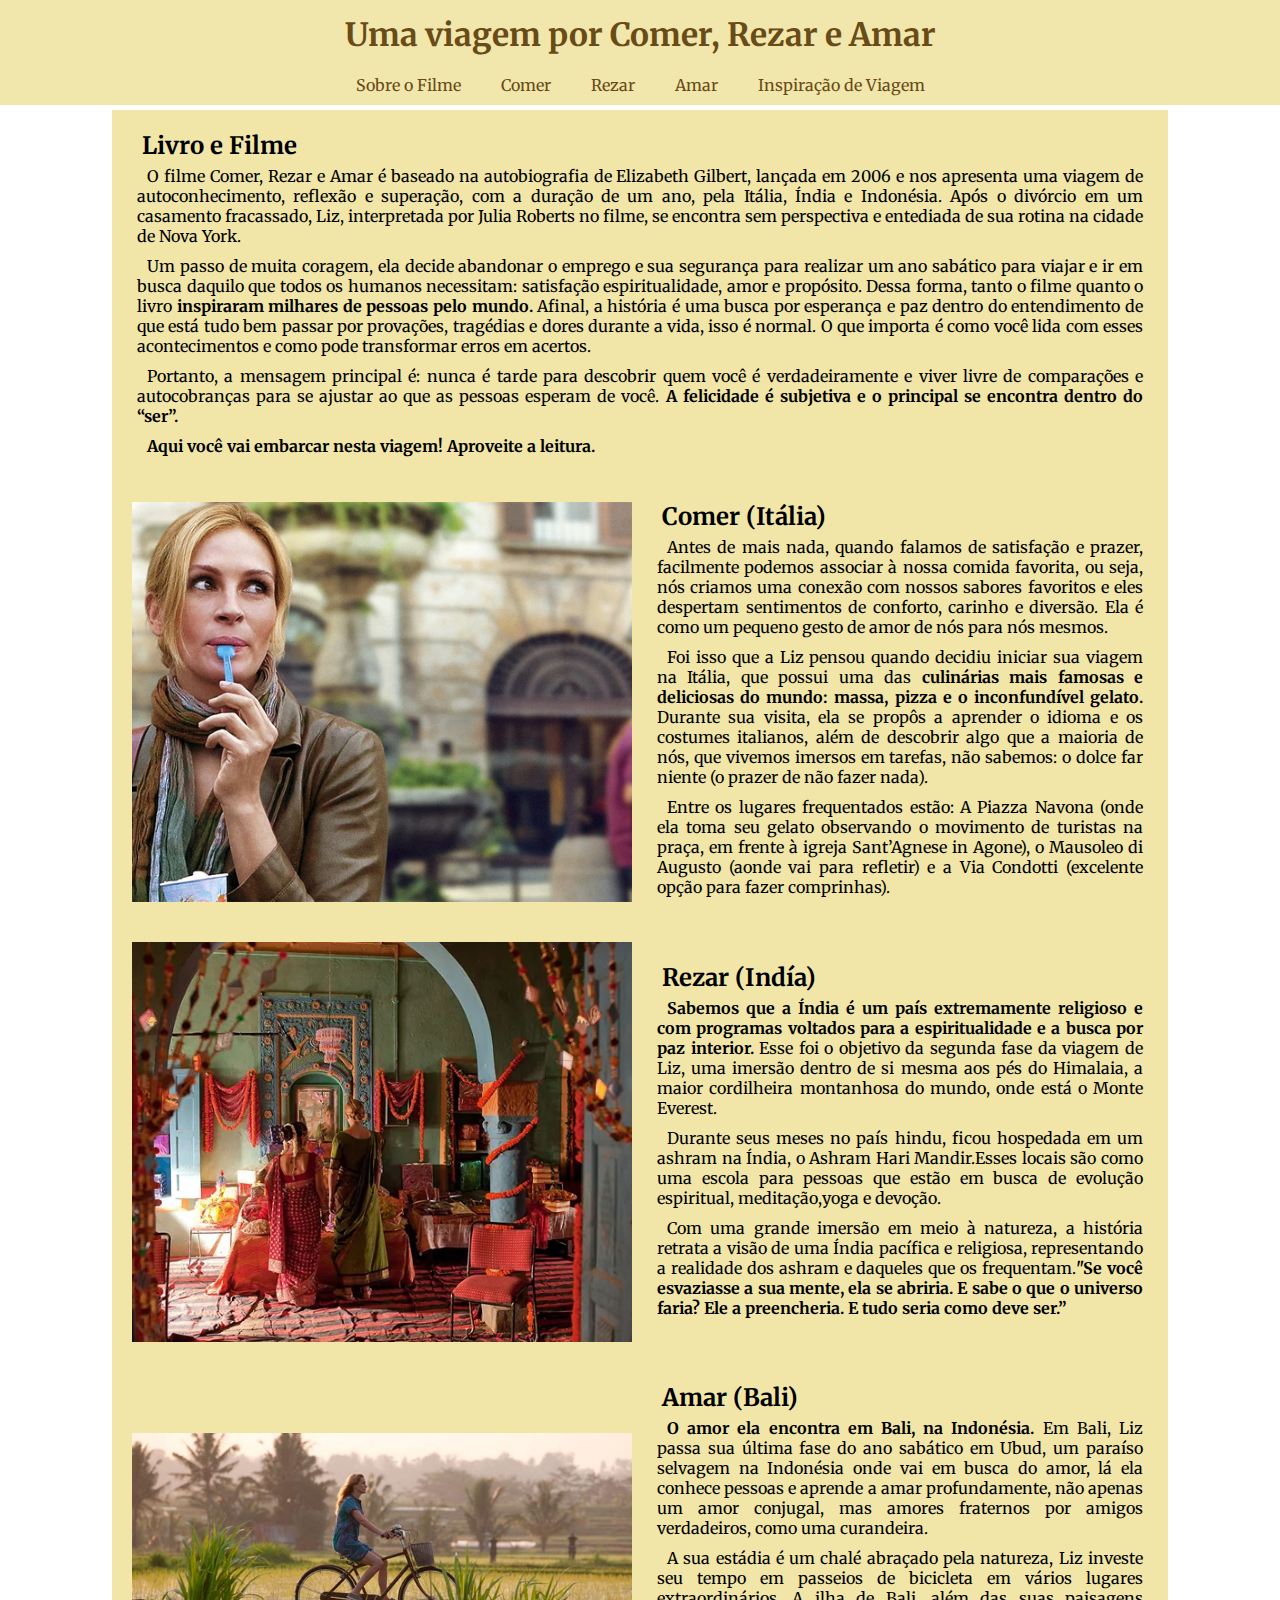
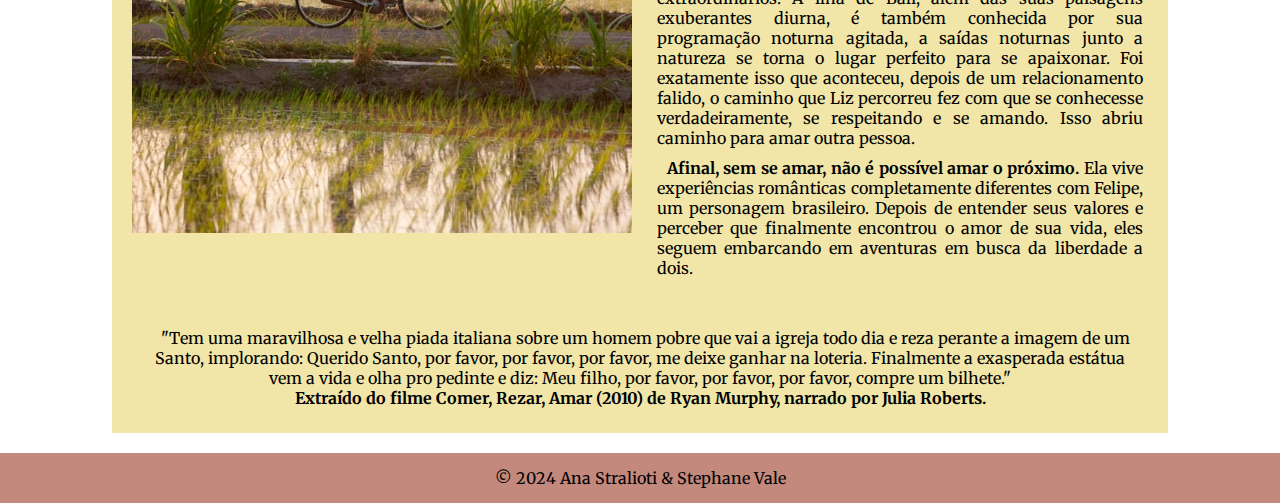
<file: index.html>
<!DOCTYPE html>
<html lang="pt-br">
  <head>
    <meta charset="UTF-8" />
    <meta name="viewport" content="width=device-width, initial-scale=1.0" />
    <title>Comer, Rezar, Amar</title>
    <link rel="stylesheet" href="estilos/index.css" />
    <link
      rel="shortcut icon"
      href="imagens/icon-books.png"
      type="image/x-icon"
    />
    <link
      href="https://fonts.googleapis.com/css2?family=Cormorant+Garamond:ital,wght@0,300;0,400;0,500;0,600;0,700;1,300;1,400;1,500;1,600;1,700&family=EB+Garamond:wght@400..800&family=Gentium+Book+Plus:ital,wght@0,400;0,700;1,400;1,700&family=Goudy+Bookletter+1911&family=Merriweather:ital,wght@0,300;0,400;0,700;0,900;1,300;1,400;1,700;1,900&display=swap"
      rel="stylesheet"
    />
  </head>

  <body>
    <header>
      <nav id="menu">
        <div class="nome-cabecalho">
          <h1>Uma viagem por Comer, Rezar e Amar</h1>
        </div>
        <div class="nav-list">
          <ul>
            <li class="nav-item">
              <a href="#sobreofilme" class="nav-link">Sobre o Filme</a>
            </li>
            <li class="nav-item">
              <a href="#comer" class="nav-link">Comer</a>
            </li>
            <li class="nav-item">
              <a href="#rezar" class="nav-link">Rezar</a>
            </li>
            <li class="nav-item"><a href="#amar" class="nav-link">Amar</a></li>
            <li class="nav-item">
              <a target="_top" href="travel.html" class="nav-link">Inspiração de Viagem</a>
              <!-- o atributo target="_top" garante que o link seja aberto na mesma aba -->
            </li>
          </ul>
        </div>
      </nav>
    </header>

    <!-- Seção de Introdução-->
    <section>
      <div>
        <h2>Livro e Filme</h2>
        <p>
          O filme Comer, Rezar e Amar é baseado na autobiografia de Elizabeth
          Gilbert, lançada em 2006 e nos apresenta uma viagem de
          autoconhecimento, reflexão e superação, com a duração de um ano, pela
          Itália, Índia e Indonésia. Após o divórcio em um casamento fracassado,
          Liz, interpretada por Julia Roberts no filme, se encontra sem
          perspectiva e entediada de sua rotina na cidade de Nova York.
        </p>
        <p>
          Um passo de muita coragem, ela decide abandonar o emprego e sua
          segurança para realizar um ano sabático para viajar e ir em busca
          daquilo que todos os humanos necessitam: satisfação espiritualidade,
          amor e propósito. Dessa forma, tanto o filme quanto o livro
          <strong>inspiraram milhares de pessoas pelo mundo.</strong> Afinal, a
          história é uma busca por esperança e paz dentro do entendimento de que
          está tudo bem passar por provações, tragédias e dores durante a vida,
          isso é normal. O que importa é como você lida com esses acontecimentos
          e como pode transformar erros em acertos.
        </p>
        <p>
          Portanto, a mensagem principal é: nunca é tarde para descobrir quem
          você é verdadeiramente e viver livre de comparações e autocobranças
          para se ajustar ao que as pessoas esperam de você.<strong>
            A felicidade é subjetiva e o principal se encontra dentro do
            “ser”.</strong
          >
        </p>
        <p>
          <strong
            >Aqui você vai embarcar nesta viagem! Aproveite a leitura.</strong
          >
        </p>
      </div>
    </section>

    <!-- Seção Itália -->
    <section id="comer">
      <img src="imagens/italia1.jpg" alt="Itália" />
      <div>
        <h2>Comer (Itália)</h2>
        <p>
          Antes de mais nada, quando falamos de satisfação e prazer, facilmente
          podemos associar à nossa comida favorita, ou seja, nós criamos uma
          conexão com nossos sabores favoritos e eles despertam sentimentos de
          conforto, carinho e diversão. Ela é como um pequeno gesto de amor de
          nós para nós mesmos.
        </p>
        <p>
          Foi isso que a Liz pensou quando decidiu iniciar sua viagem na Itália,
          que possui uma das<strong>
            culinárias mais famosas e deliciosas do mundo: massa, pizza e o
            inconfundível gelato.</strong
          >
          Durante sua visita, ela se propôs a aprender o idioma e os costumes
          italianos, além de descobrir algo que a maioria de nós, que vivemos
          imersos em tarefas, não sabemos: o dolce far niente (o prazer de não
          fazer nada).
        </p>
        <p>
          Entre os lugares frequentados estão: A Piazza Navona (onde ela toma
          seu gelato observando o movimento de turistas na praça, em frente à
          igreja Sant’Agnese in Agone), o Mausoleo di Augusto (aonde vai para
          refletir) e a Via Condotti (excelente opção para fazer comprinhas).
        </p>
      </div>
    </section>

    <!-- Seção Índia -->
    <section id="rezar">
      <img src="imagens/india1.jpg" alt="Índia" />
      <div>
        <h2>Rezar (Indía)</h2>
        <p>
          <strong
            >Sabemos que a Índia é um país extremamente religioso e com
            programas voltados para a espiritualidade e a busca por paz
            interior.
          </strong>
          Esse foi o objetivo da segunda fase da viagem de Liz, uma imersão
          dentro de si mesma aos pés do Himalaia, a maior cordilheira montanhosa
          do mundo, onde está o Monte Everest.
        </p>
        <p>
          Durante seus meses no país hindu, ficou hospedada em um ashram na
          Índia, o Ashram Hari Mandir.Esses locais são como uma escola para
          pessoas que estão em busca de evolução espiritual, meditação,yoga e
          devoção.
        </p>
        <p>
          Com uma grande imersão em meio à natureza, a história retrata a visão
          de uma Índia pacífica e religiosa, representando a realidade dos
          ashram e daqueles que os frequentam.<strong
            >"Se você esvaziasse a sua mente, ela se abriria. E sabe o que o
            universo faria? Ele a preencheria. E tudo seria como deve
            ser.”</strong
          >
        </p>
      </div>
    </section>

    <!-- Seção Indonésia -->
    <section id="amar">
      <img src="imagens/indonesia1.jpg" alt="Indonésia" />
      <div>
        <h2>Amar (Bali)</h2>
        <p>
          <strong>O amor ela encontra em Bali, na Indonésia.</strong> Em Bali,
          Liz passa sua última fase do ano sabático em Ubud, um paraíso selvagem
          na Indonésia onde vai em busca do amor, lá ela conhece pessoas e
          aprende a amar profundamente, não apenas um amor conjugal, mas amores
          fraternos por amigos verdadeiros, como uma curandeira.
        </p>
        <p>
          A sua estádia é um chalé abraçado pela natureza, Liz investe seu tempo
          em passeios de bicicleta em vários lugares extraordinários. A ilha de
          Bali, além das suas paisagens exuberantes diurna, é também conhecida
          por sua programação noturna agitada, a saídas noturnas junto a
          natureza se torna o lugar perfeito para se apaixonar. Foi exatamente
          isso que aconteceu, depois de um relacionamento falido, o caminho que
          Liz percorreu fez com que se conhecesse verdadeiramente, se
          respeitando e se amando. Isso abriu caminho para amar outra pessoa.
        </p>
        <p>
          <strong>Afinal, sem se amar, não é possível amar o próximo.</strong>
          Ela vive experiências românticas completamente diferentes com Felipe,
          um personagem brasileiro. Depois de entender seus valores e perceber
          que finalmente encontrou o amor de sua vida, eles seguem embarcando em
          aventuras em busca da liberdade a dois.
        </p>
      </div>
    </section>

    <section id="quote">
      <p>
        "Tem uma maravilhosa e velha piada italiana sobre um homem pobre que vai
        a igreja todo dia e reza perante a imagem de um Santo, implorando:
        Querido Santo, por favor, por favor, por favor, me deixe ganhar na
        loteria. Finalmente a exasperada estátua vem a vida e olha pro pedinte e
        diz: Meu filho, por favor, por favor, por favor, compre um bilhete."<br />
        <strong
          >Extraído do filme Comer, Rezar, Amar (2010) de Ryan Murphy, narrado
          por Julia Roberts.
        </strong>
      </p>
    </section>
  </body>

  <footer>
    <p>&copy; 2024 Ana Stralioti & Stephane Vale</p>
  </footer>
</html>
</file>
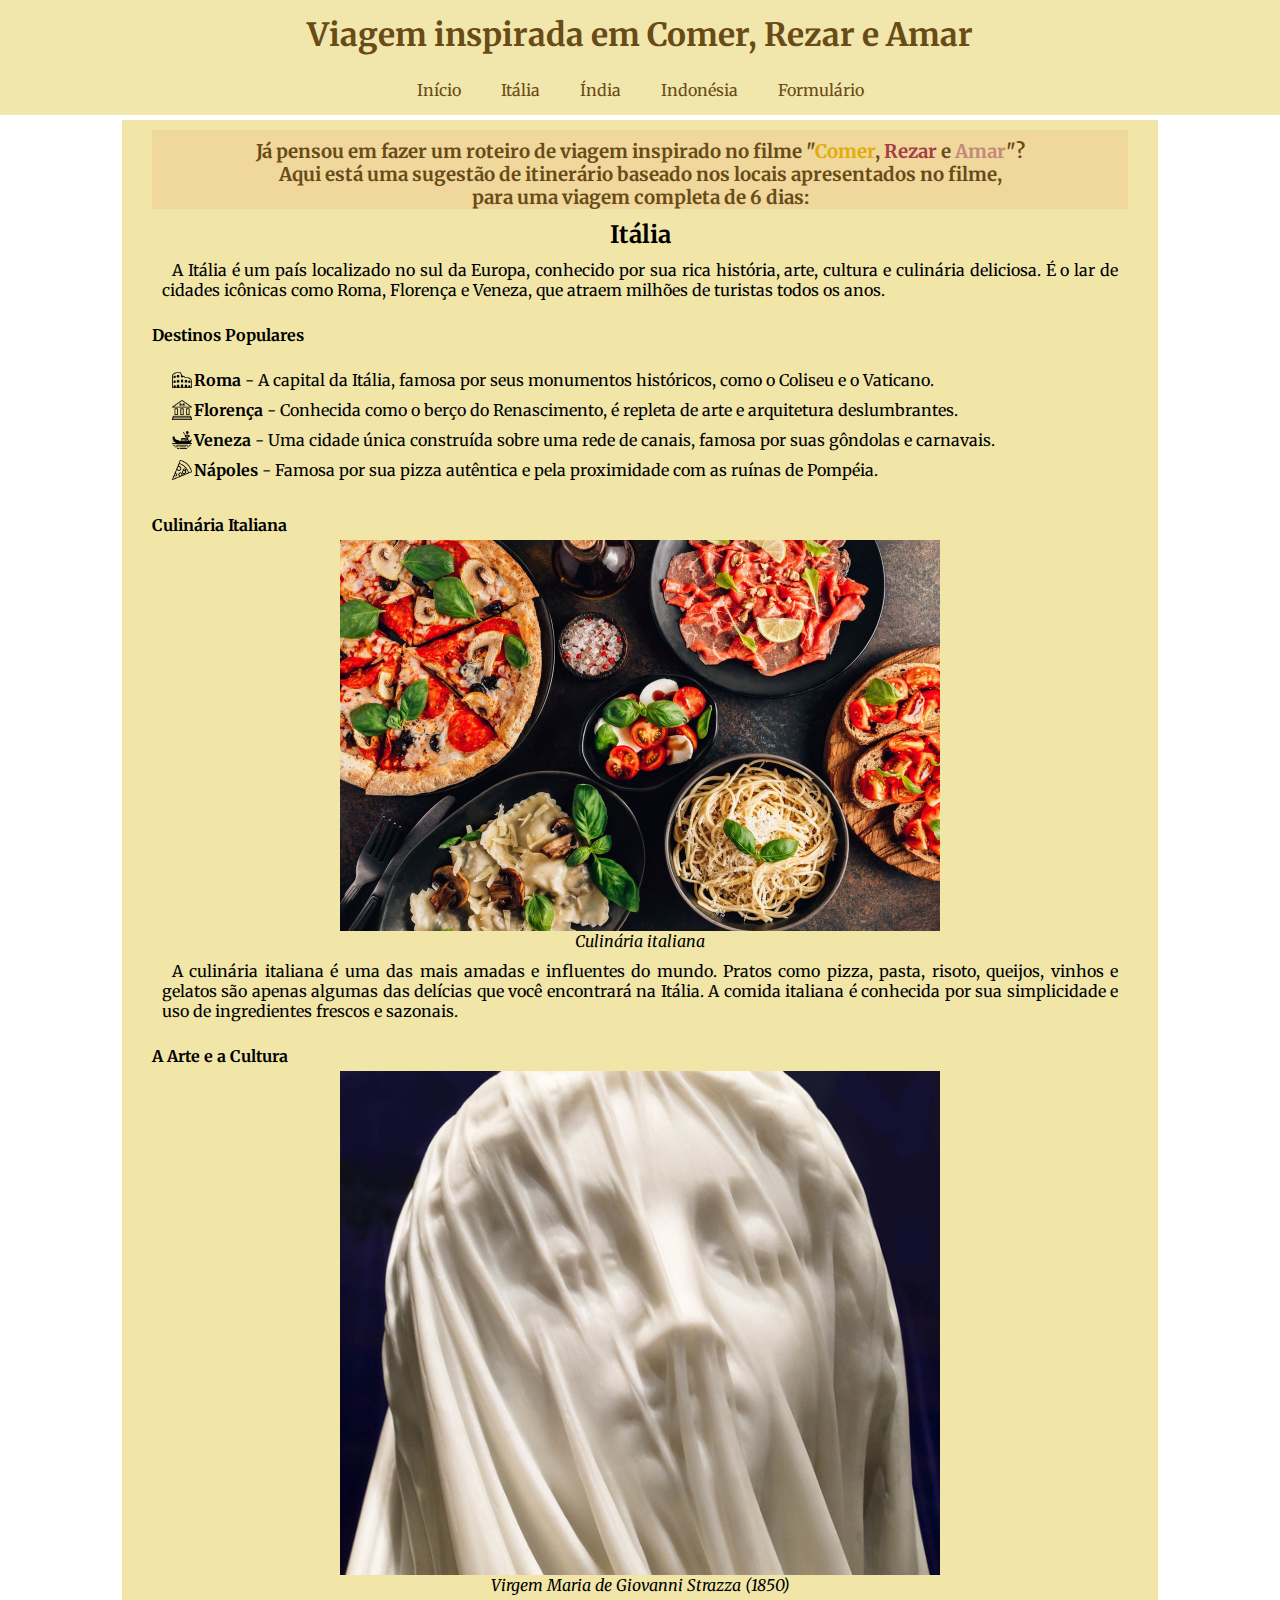
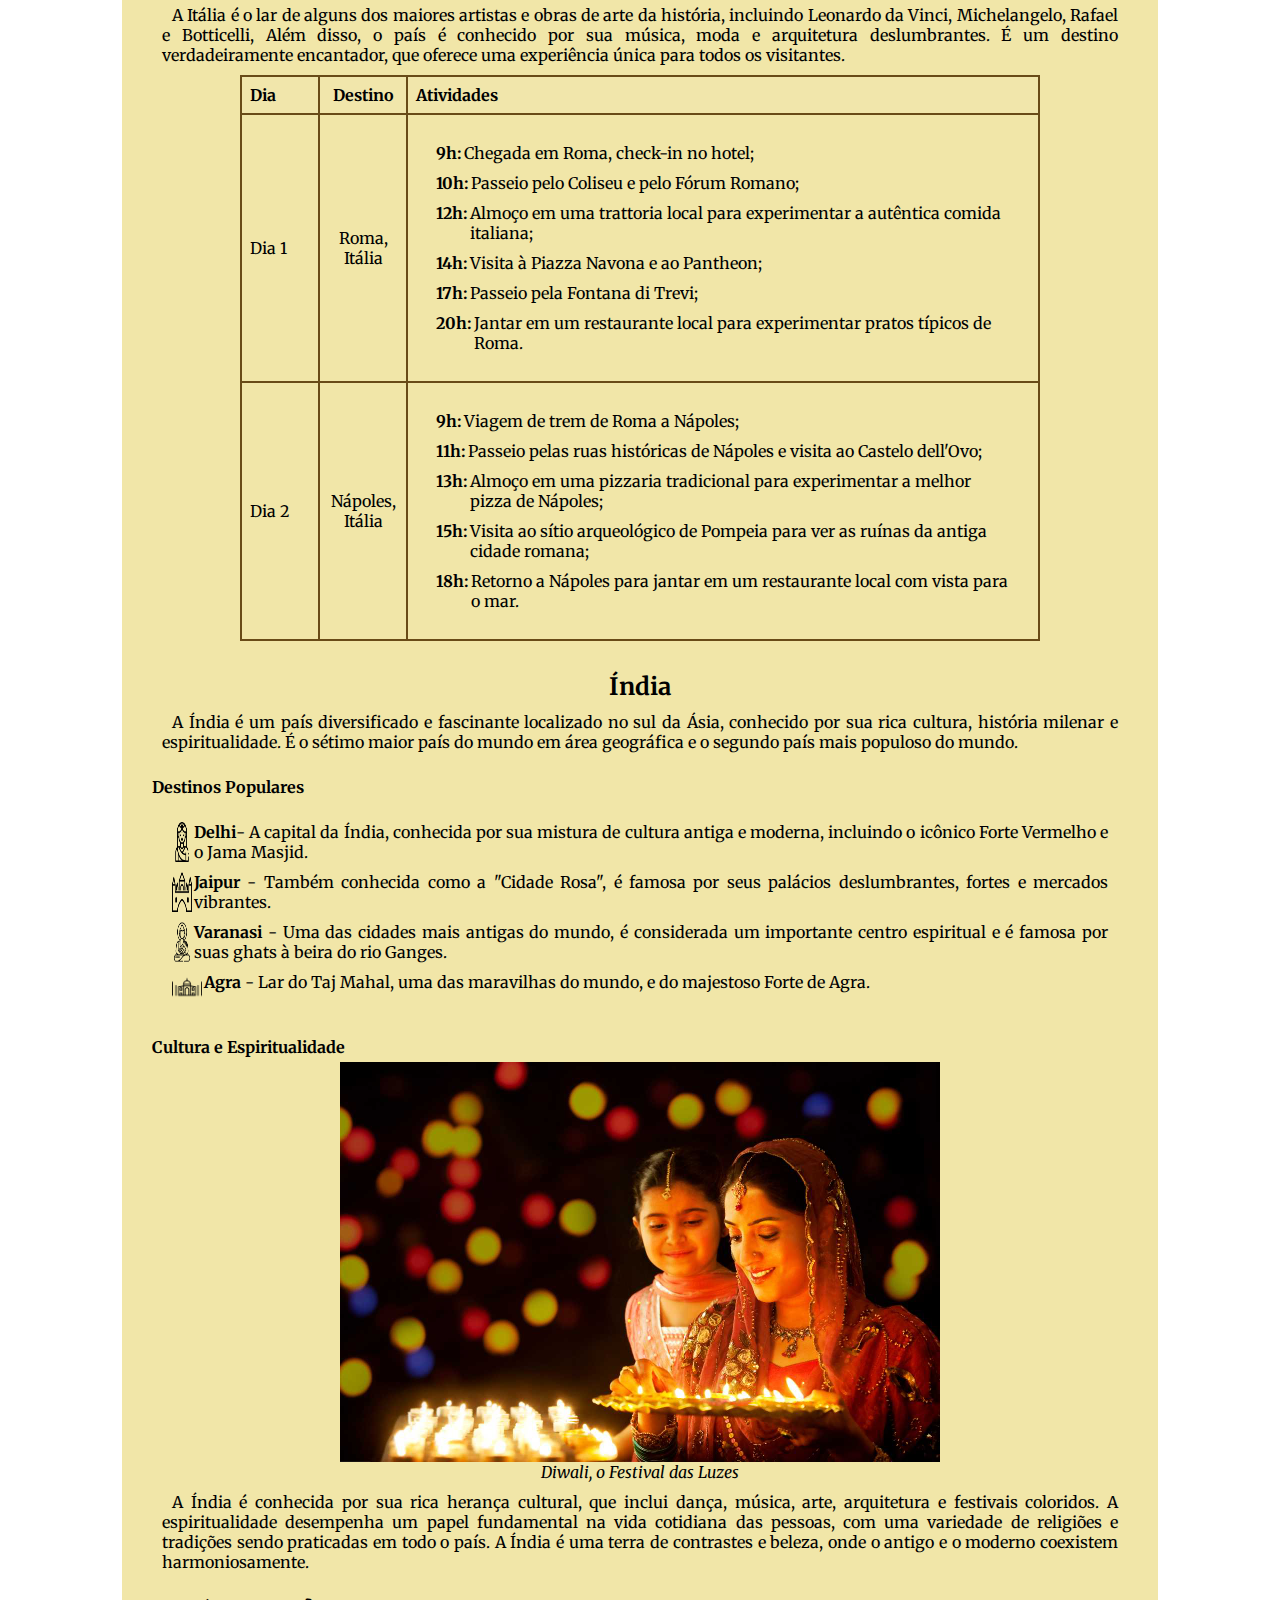
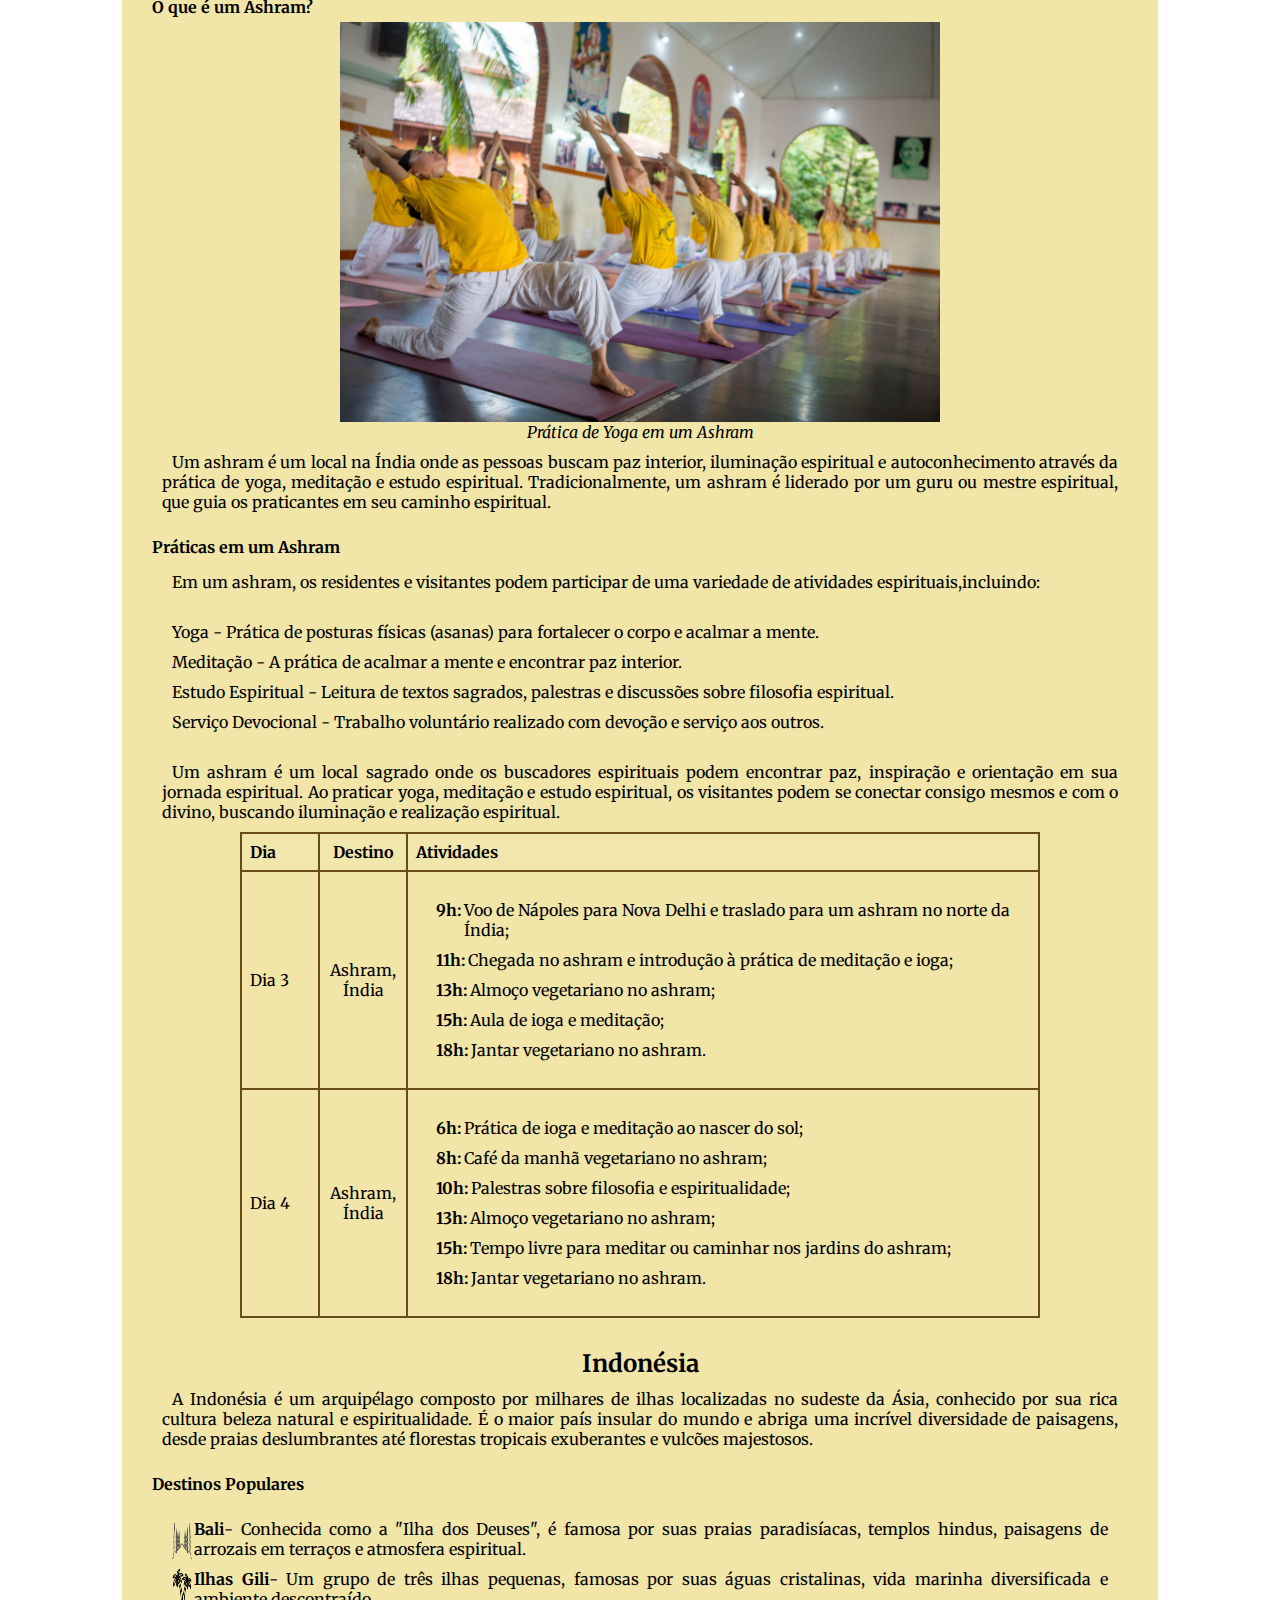
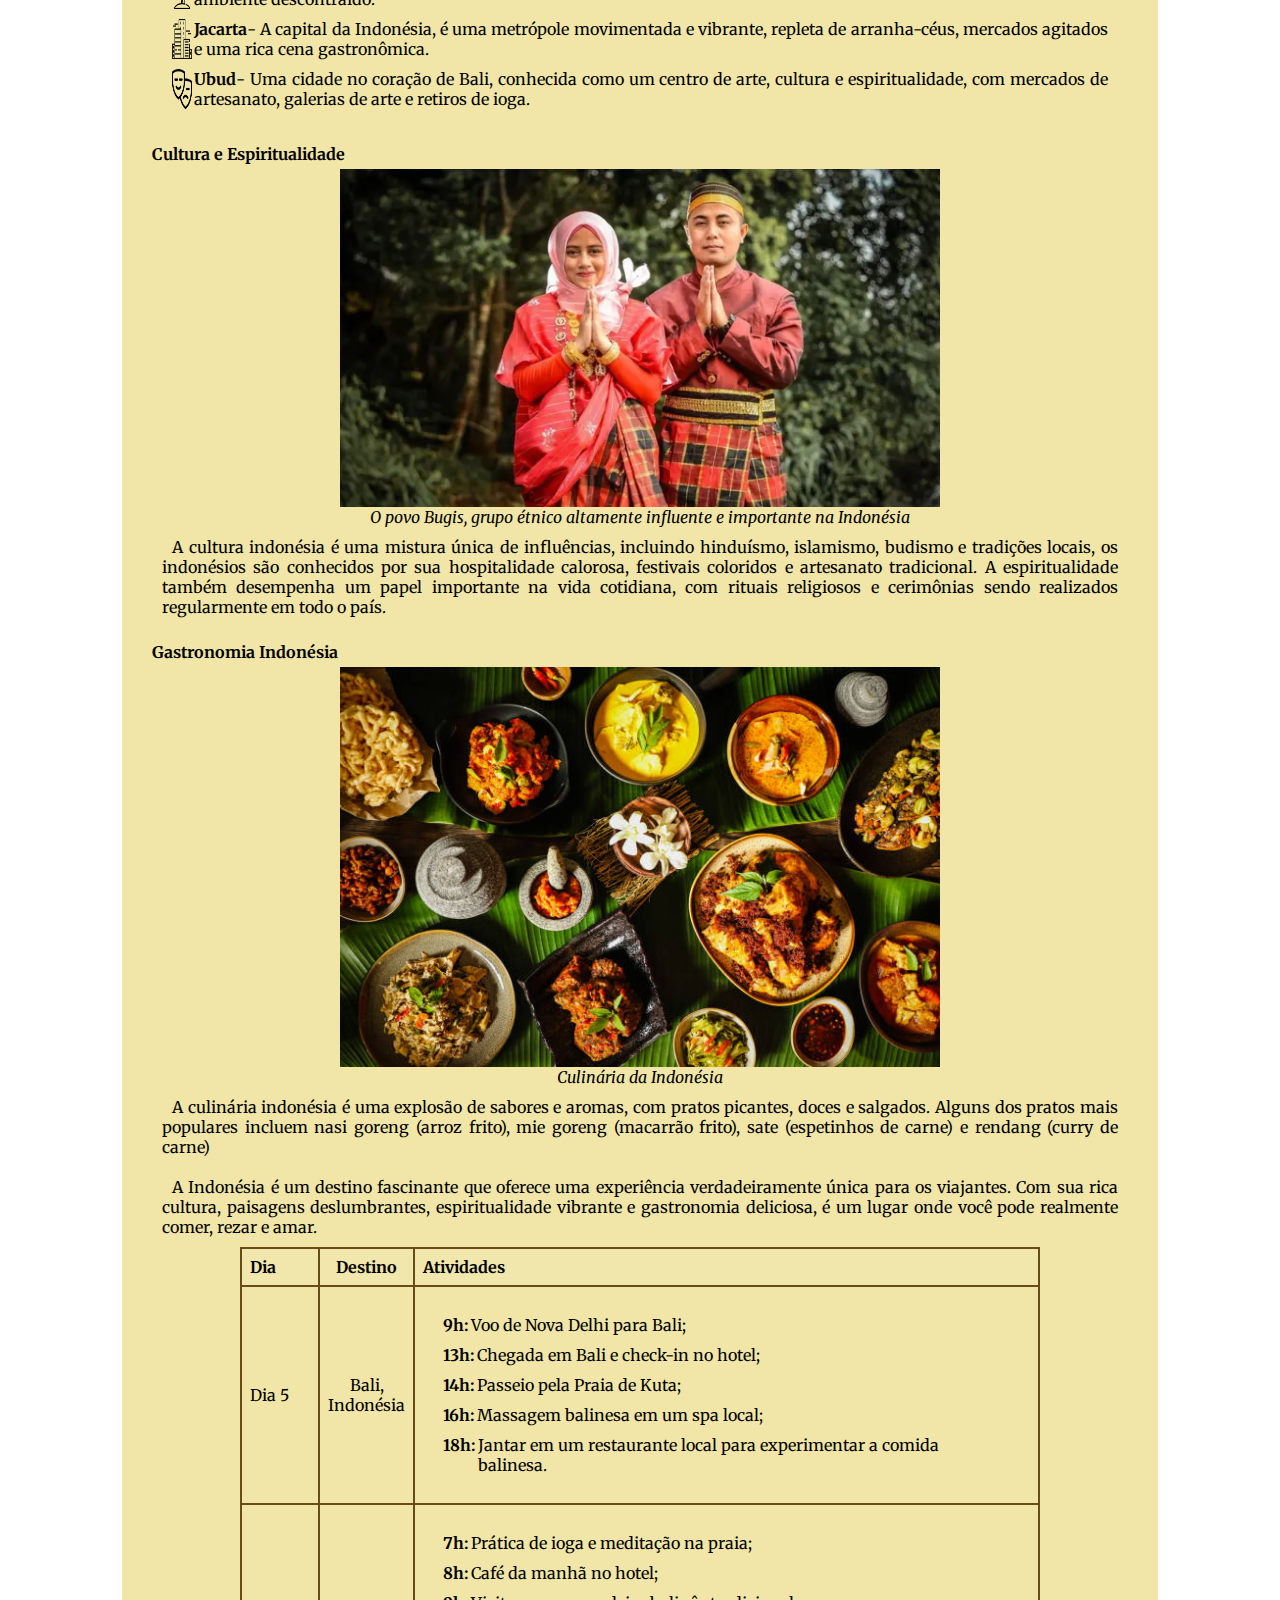
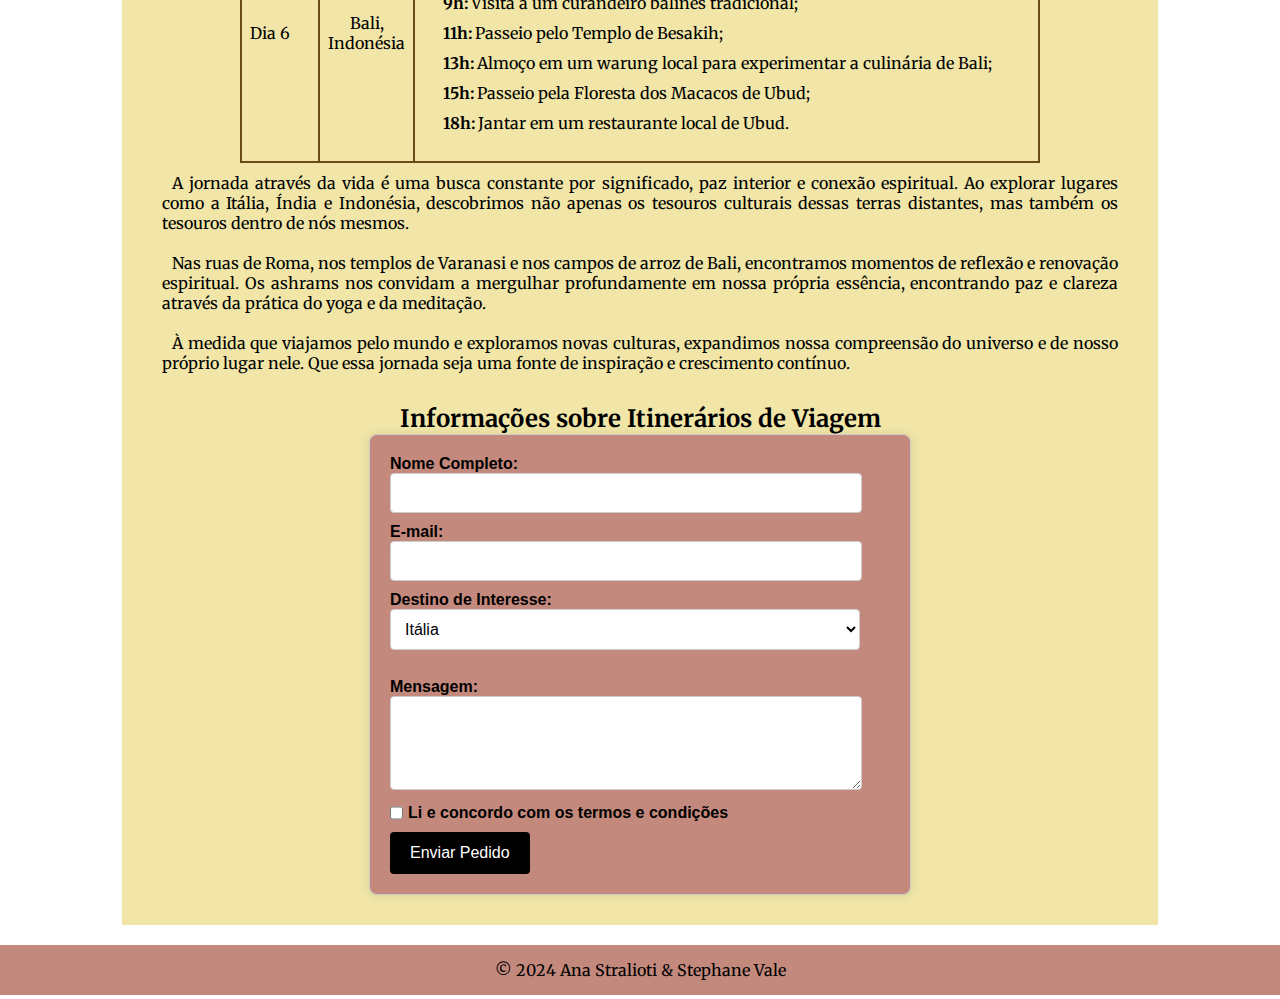
<file: travel.html>
<!DOCTYPE html>
<html lang="pt-BR">
  <head>
    <meta charset="UTF-8" />
    <meta name="viewport" content="width=device-width, initial-scale=1.0" />
    <title>Viagem pelo filme</title>
    <link rel="stylesheet" href="estilos/travel.css" />
    <link
      rel="shortcut icon"
      href="imagens/icon-travel.png"
      type="image/x-icon"
    />
    <link
      href="https://fonts.googleapis.com/css2?family=Cormorant+Garamond:ital,wght@0,300;0,400;0,500;0,600;0,700;1,300;1,400;1,500;1,600;1,700&family=EB+Garamond:wght@400..800&family=Gentium+Book+Plus:ital,wght@0,400;0,700;1,400;1,700&family=Goudy+Bookletter+1911&family=Merriweather:ital,wght@0,300;0,400;0,700;0,900;1,300;1,400;1,700;1,900&display=swap"
      rel="stylesheet"
    />
  </head>

  <body>
    <header>
      <nav id="menu">
        <div class="nome-cabecalho">
          <h1>Viagem inspirada em Comer, Rezar e Amar</h1>
        </div>
        <div class="nav-list">
          <ul>
            <li class="nav-item">
              <a target="_top" href="index.html" class="nav-link">Início</a>
            </li>
            
            <li class="nav-item">
              <a href="#italia" class="nav-link">Itália</a>
            </li>
            
            <li class="nav-item">
              <a href="#india" class="nav-link">Índia</a>
            </li>

            <li class="nav-item">
              <a href="#indonesia" class="nav-link">Indonésia</a>
            </li>

            <li class="nav-item">
              <a href="#formulario" class="nav-link">Formulário</a>
            </li>
          </ul>
        </div>
      </nav>
    </header>

    <section>
      <div>
        <h3>
          Já pensou em fazer um roteiro de viagem inspirado no filme "<span
            id="comer"
            >Comer</span
          >,<span id="rezar"> Rezar</span> e <span id="amar">Amar</span>"?
          <br />Aqui está uma sugestão de itinerário baseado nos locais
          apresentados no filme, <br />
          para uma viagem completa de 6 dias:
        </h3>
      </div>
      
      <div>
        <h2 id="italia">Itália</h2>
        <p>
          A Itália é um país localizado no sul da Europa, conhecido por sua rica
          história, arte, cultura e culinária deliciosa. É o lar de cidades
          icônicas como Roma, Florença e Veneza, que atraem milhões de turistas
          todos os anos.
        </p>

        <h4>Destinos Populares</h4>
        <ul>
          <li>
            <img
              src="imagens/coliseum-icon.png"
              alt="representação do coliseu"
              title="Coliseu"
              width="20"
              height="20"
            />
            <span
              ><strong>Roma</strong> - A capital da Itália, famosa por seus
              monumentos históricos, como o Coliseu e o Vaticano.</span
            >
          </li>

          <li>
            <img
              src="imagens/museum-icon.png"
              alt="representação de um museu"
              title="Museu"
              width="20"
              height="20"
            />
            <span
              ><strong>Florença</strong> - Conhecida como o berço do
              Renascimento, é repleta de arte e arquitetura deslumbrantes.
            </span>
          </li>

          <li>
            <img
              src="imagens/gondola-icon.png"
              alt="representação de uma gôndola"
              title="Gôndola"
              width="20"
              height="20"
            />
            <span
              ><strong>Veneza</strong> - Uma cidade única construída sobre uma
              rede de canais, famosa por suas gôndolas e carnavais.</span
            >
          </li>

          <li>
            <img
              src="imagens/pizza-icon.png"
              alt="representação de uma fatia de pizza"
              title="Pizza"
              width="20"
              height="20"
            />
            <span
              ><strong>Nápoles</strong> - Famosa por sua pizza autêntica e pela
              proximidade com as ruínas de Pompéia.</span
            >
          </li>
        </ul>

        <h4>Culinária Italiana</h4>
        <figure>
          <img
            src="imagens/italia2.jpg"
            alt="representação comida italiana"
            title="Pratos  italianos"
            width="600"
            height="400"
          />
          <figcaption>Culinária italiana</figcaption>
        </figure>
        <p>
          A culinária italiana é uma das mais amadas e influentes do mundo.
          Pratos como pizza, pasta, risoto, queijos, vinhos e gelatos são apenas
          algumas das delícias que você encontrará na Itália. A comida italiana
          é conhecida por sua simplicidade e uso de ingredientes frescos e
          sazonais.
        </p>

        <h4>A Arte e a Cultura</h4>
        <figure>
          <img
            src="imagens/italia3.jpg"
            alt="escultura"
            title="Escultura da Virgem Maria"
            width="600"
            height="400"
          />
          <figcaption>Virgem Maria de Giovanni Strazza (1850)</figcaption>
        </figure>
        <p>
          A Itália é o lar de alguns dos maiores artistas e obras de arte da
          história, incluindo Leonardo da Vinci, Michelangelo, Rafael e
          Botticelli, Além disso, o país é conhecido por sua música, moda e
          arquitetura deslumbrantes. É um destino verdadeiramente encantador,
          que oferece uma experiência única para todos os visitantes.
        </p>

        <table>
          <tr>
            <th>Dia</th>
            <th class="destino">Destino</th>
            <th>Atividades</th>
          </tr>
          <tr>
            <td class="dia">Dia 1</td>
            <td class="destino">Roma, Itália</td>
            <td>
              <ul>
                <li>
                  <strong>9h:</strong> Chegada em Roma, check-in no hotel;
                </li>
                <li>
                  <strong>10h:</strong> Passeio pelo Coliseu e pelo Fórum
                  Romano;
                </li>
                <li>
                  <strong>12h:</strong> Almoço em uma trattoria local para
                  experimentar a autêntica comida italiana;
                </li>
                <li>
                  <strong>14h:</strong> Visita à Piazza Navona e ao Pantheon;
                </li>
                <li><strong>17h:</strong> Passeio pela Fontana di Trevi;</li>
                <li>
                  <strong>20h:</strong> Jantar em um restaurante local para
                  experimentar pratos típicos de Roma.
                </li>
              </ul>
            </td>
          </tr>
          <tr>
            <td class="dia">Dia 2</td>
            <td class="destino">Nápoles, Itália</td>
            <td>
              <ul>
                <li><strong>9h:</strong> Viagem de trem de Roma a Nápoles;</li>
                <li>
                  <strong>11h:</strong> Passeio pelas ruas históricas de Nápoles
                  e visita ao Castelo dell'Ovo;
                </li>
                <li>
                  <strong>13h:</strong> Almoço em uma pizzaria tradicional para
                  experimentar a melhor pizza de Nápoles;
                </li>
                <li>
                  <strong>15h:</strong> Visita ao sítio arqueológico de Pompeia
                  para ver as ruínas da antiga cidade romana;
                </li>
                <li>
                  <strong>18h:</strong> Retorno a Nápoles para jantar em um
                  restaurante local com vista para o mar.
                </li>
              </ul>
            </td>
          </tr>
        </table>
      </div>
    </section>

    <section>
      <div>
        <h2 id="india">Índia</h2>
        <p>
          A Índia é um país diversificado e fascinante localizado no sul da
          Ásia, conhecido por sua rica cultura, história milenar e
          espiritualidade. É o sétimo maior país do mundo em área geográfica e o
          segundo país mais populoso do mundo.
        </p>

        <h4>Destinos Populares</h4>
        <ul>
          <li>
            <img
              src="imagens/indian-icon.png"
              alt="representação indiano"
              title="Cultura indiana"
              width="20"
              height="25"
            /><span
              ><strong>Delhi</strong>- A capital da Índia, conhecida por sua
              mistura de cultura antiga e moderna, incluindo o icônico Forte
              Vermelho e o Jama Masjid.</span
            >
          </li>

          <li>
            <img
              src="imagens/palace-icon.png"
              alt="representação palácio"
              title="Palácio"
              width="20"
              height="20"
            /><span
              ><strong> Jaipur</strong> - Também conhecida como a "Cidade Rosa",
              é famosa por seus palácios deslumbrantes, fortes e mercados
              vibrantes.</span
            >
          </li>

          <li>
            <img
              src="imagens/buda-icon.png"
              alt="representação buda"
              title="Buda"
              width="20"
              height="25"
            /><span
              ><strong> Varanasi</strong> - Uma das cidades mais antigas do
              mundo, é considerada um importante centro espiritual e é famosa
              por suas ghats à beira do rio Ganges.</span
            >
          </li>

          <li>
            <img
              src="imagens/taj-mahal-icon.png"
              alt="representação taj mahal"
              title="Taj Mahal"
              width="30"
              height="25"
            /><span
              ><strong> Agra</strong> - Lar do Taj Mahal, uma das maravilhas do
              mundo, e do majestoso Forte de Agra.</span
            >
          </li>
        </ul>

        <h4>Cultura e Espiritualidade</h4>
        <figure>
          <img
            src="imagens/india2.jpg"
            alt="Diwali"
            title="Festival Diwali"
            width="600"
            height="400"
          />
          <figcaption>Diwali, o Festival das Luzes</figcaption>
        </figure>
        <p>
          A Índia é conhecida por sua rica herança cultural, que inclui dança,
          música, arte, arquitetura e festivais coloridos. A espiritualidade
          desempenha um papel fundamental na vida cotidiana das pessoas, com uma
          variedade de religiões e tradições sendo praticadas em todo o país. A
          Índia é uma terra de contrastes e beleza, onde o antigo e o moderno
          coexistem harmoniosamente.
        </p>

        <h4>O que é um Ashram?</h4>
        <figure>
          <img
            src="imagens/india3.jpg"
            alt="Ashram"
            title="Prática de yoga no Ashram"
            width="600"
            height="400"
          />
          <figcaption>Prática de Yoga em um Ashram</figcaption>
        </figure>
        <p>
          Um ashram é um local na Índia onde as pessoas buscam paz interior,
          iluminação espiritual e autoconhecimento através da prática de yoga,
          meditação e estudo espiritual. Tradicionalmente, um ashram é liderado
          por um guru ou mestre espiritual, que guia os praticantes em seu
          caminho espiritual.
        </p>

        <h4>Práticas em um Ashram</h4>
        <p>
          Em um ashram, os residentes e visitantes podem participar de uma
          variedade de atividades espirituais,incluindo:
        </p>

        <ul>
          <li>
            Yoga - Prática de posturas físicas (asanas) para fortalecer o corpo
            e acalmar a mente.
          </li>
          <li>
            Meditação - A prática de acalmar a mente e encontrar paz interior.
          </li>
          <li>
            Estudo Espiritual - Leitura de textos sagrados, palestras e
            discussões sobre filosofia espiritual.
          </li>
          <li>
            Serviço Devocional - Trabalho voluntário realizado com devoção e
            serviço aos outros.
          </li>
        </ul>

        <p>
          Um ashram é um local sagrado onde os buscadores espirituais podem
          encontrar paz, inspiração e orientação em sua jornada espiritual. Ao
          praticar yoga, meditação e estudo espiritual, os visitantes podem se
          conectar consigo mesmos e com o divino, buscando iluminação e
          realização espiritual.
        </p>

        <table>
          <tr></tr>
          <tr>
            <th>Dia</th>
            <th class="destino">Destino</th>
            <th>Atividades</th>
          </tr>
          <td class="dia">Dia 3</td>
          <td class="destino">Ashram, Índia</td>
          <td>
            <ul>
              <li>
                <strong>9h:</strong> Voo de Nápoles para Nova Delhi e traslado
                para um ashram no norte da Índia;
              </li>
              <li>
                <strong>11h:</strong> Chegada no ashram e introdução à prática
                de meditação e ioga;
              </li>
              <li><strong>13h:</strong> Almoço vegetariano no ashram;</li>
              <li><strong>15h:</strong> Aula de ioga e meditação;</li>
              <li><strong>18h:</strong> Jantar vegetariano no ashram.</li>
            </ul>
          </td>
          <tr>
            <td class="dia">Dia 4</td>
            <td class="destino">Ashram, Índia</td>
            <td>
              <ul>
                <li>
                  <strong>6h:</strong> Prática de ioga e meditação ao nascer do
                  sol;
                </li>
                <li>
                  <strong>8h:</strong> Café da manhã vegetariano no ashram;
                </li>
                <li>
                  <strong>10h:</strong> Palestras sobre filosofia e
                  espiritualidade;
                </li>
                <li><strong>13h:</strong> Almoço vegetariano no ashram;</li>
                <li>
                  <strong>15h:</strong> Tempo livre para meditar ou caminhar nos
                  jardins do ashram;
                </li>
                <li><strong>18h:</strong> Jantar vegetariano no ashram.</li>
              </ul>
            </td>
          </tr>
        </table>
      </div>
    </section>

    <section>
      <div>
        <h2 id="indonesia">Indonésia</h2>
        <p>
          A Indonésia é um arquipélago composto por milhares de ilhas
          localizadas no sudeste da Ásia, conhecido por sua rica cultura beleza
          natural e espiritualidade. É o maior país insular do mundo e abriga
          uma incrível diversidade de paisagens, desde praias deslumbrantes até
          florestas tropicais exuberantes e vulcões majestosos.
        </p>

        <h4>Destinos Populares</h4>
        <ul>
          <li>
            <img
              src="imagens/temple-icon.png"
              alt="representação templo"
              title="Templo"
              width="20"
              height="20"
            /><span>
              <strong>Bali</strong>- Conhecida como a "Ilha dos Deuses", é
              famosa por suas praias paradisíacas, templos hindus, paisagens de
              arrozais em terraços e atmosfera espiritual.</span
            >
          </li>

          <li>
            <img
              src="imagens/island-icon.png"
              alt="representação ilha"
              title="Ilha"
              width="20"
              height="20"
            /><span
              ><strong>Ilhas Gili</strong>- Um grupo de três ilhas pequenas,
              famosas por suas águas cristalinas, vida marinha diversificada e
              ambiente descontraído.</span
            >
          </li>

          <li>
            <img
              src="imagens/building-icon.png"
              alt="representação prédio"
              title="Prédio"
              width="20"
              height="20"
            />
            <span
              ><strong>Jacarta</strong>- A capital da Indonésia, é uma metrópole
              movimentada e vibrante, repleta de arranha-céus, mercados agitados
              e uma rica cena gastronômica.</span
            >
          </li>

          <li>
            <img
              src="imagens/culture-icon.png"
              alt="representação arte"
              title="Arte"
              width="20"
              height="20"
            />
            <span
              ><strong>Ubud</strong>- Uma cidade no coração de Bali, conhecida
              como um centro de arte, cultura e espiritualidade, com mercados de
              artesanato, galerias de arte e retiros de ioga.</span
            >
          </li>
        </ul>

        <h4>Cultura e Espiritualidade</h4>
        <figure>
          <img
            src="imagens/indonesia2.jpg"
            alt="Indonésia"
            title="O povo Bugis"
            width="600"
            height="400"
          />
          <figcaption>
            O povo Bugis, grupo étnico altamente influente e importante na
            Indonésia
          </figcaption>
        </figure>
        <p>
          A cultura indonésia é uma mistura única de influências, incluindo
          hinduísmo, islamismo, budismo e tradições locais, os indonésios são
          conhecidos por sua hospitalidade calorosa, festivais coloridos e
          artesanato tradicional. A espiritualidade também desempenha um papel
          importante na vida cotidiana, com rituais religiosos e cerimônias
          sendo realizados regularmente em todo o país.
        </p>

        <h4>Gastronomia Indonésia</h4>
        <figure>
          <img
            src="imagens/indonesia3.jpg"
            alt="variedade comida da Indonésia"
            title="Pratos da Indonésia"
            width="600"
            height="400"
          />
          <figcaption>Culinária da Indonésia</figcaption>
        </figure>
        <p>
          A culinária indonésia é uma explosão de sabores e aromas, com pratos
          picantes, doces e salgados. Alguns dos pratos mais populares incluem
          nasi goreng (arroz frito), mie goreng (macarrão frito), sate
          (espetinhos de carne) e rendang (curry de carne)
        </p>
        <p>
          A Indonésia é um destino fascinante que oferece uma experiência
          verdadeiramente única para os viajantes. Com sua rica cultura,
          paisagens deslumbrantes, espiritualidade vibrante e gastronomia
          deliciosa, é um lugar onde você pode realmente comer, rezar e amar.
        </p>

        <table>
          <tr></tr>
          <tr>
            <th>Dia</th>
            <th class="destino">Destino</th>
            <th>Atividades</th>
          </tr>
          <td class="dia">Dia 5</td>
          <td class="destino">Bali, Indonésia</td>
          <td>
            <ul>
              <li><strong>9h:</strong> Voo de Nova Delhi para Bali;</li>
              <li>
                <strong>13h:</strong> Chegada em Bali e check-in no hotel;
              </li>
              <li><strong>14h:</strong> Passeio pela Praia de Kuta;</li>
              <li><strong>16h:</strong> Massagem balinesa em um spa local;</li>
              <li>
                <strong>18h:</strong> Jantar em um restaurante local para
                experimentar a comida balinesa.
              </li>
            </ul>
          </td>
          <tr>
            <td class="dia">Dia 6</td>
            <td class="destino">Bali, Indonésia</td>
            <td>
              <ul>
                <li>
                  <strong>7h:</strong> Prática de ioga e meditação na praia;
                </li>
                <li><strong>8h:</strong> Café da manhã no hotel;</li>
                <li>
                  <strong>9h:</strong> Visita a um curandeiro balinês
                  tradicional;
                </li>
                <li><strong>11h:</strong> Passeio pelo Templo de Besakih;</li>
                <li>
                  <strong>13h:</strong> Almoço em um warung local para
                  experimentar a culinária de Bali;
                </li>
                <li>
                  <strong>15h:</strong> Passeio pela Floresta dos Macacos de
                  Ubud;
                </li>
                <li>
                  <strong>18h:</strong> Jantar em um restaurante local de Ubud.
                </li>
              </ul>
            </td>
          </tr>
        </table>

        <p>
          A jornada através da vida é uma busca constante por significado, paz
          interior e conexão espiritual. Ao explorar lugares como a Itália,
          Índia e Indonésia, descobrimos não apenas os tesouros culturais dessas
          terras distantes, mas também os tesouros dentro de nós mesmos.
        </p>
        <p>
          Nas ruas de Roma, nos templos de Varanasi e nos campos de arroz de
          Bali, encontramos momentos de reflexão e renovação espiritual. Os
          ashrams nos convidam a mergulhar profundamente em nossa própria
          essência, encontrando paz e clareza através da prática do yoga e da
          meditação.
        </p>
        <p>
          À medida que viajamos pelo mundo e exploramos novas culturas,
          expandimos nossa compreensão do universo e de nosso próprio lugar
          nele. Que essa jornada seja uma fonte de inspiração e crescimento
          contínuo.
        </p>
      </div>
    </section>

    <section>
      <h2>Informações sobre Itinerários de Viagem</h2>
      <form id="formulario">
        <label for="nome">Nome Completo:</label>
        <input type="text" id="nome" name="nome" required /><br />

        <label for="email">E-mail:</label>
        <input type="email" id="email" name="email" required /><br />

        <label for="local">Destino de Interesse:</label>
        <select id="local" name="local" required>
          <option value="Itália">Itália</option>
          <option value="Índia">Índia</option>
          <option value="Indonésia">Indonésia</option></select
        ><br /><br />

        <label for="mensagem">Mensagem:</label>
        <textarea id="mensagem" name="mensagem" rows="4" required></textarea>

        <div id="checkbox">
          <input type="checkbox" id="aceite" name="aceite" required />
          <label for="aceite">Li e concordo com os termos e condições</label>
        </div>

        <input type="submit" value="Enviar Pedido" />
      </form>
    </section>

    <script src="scripts/script.js"></script>
  </body>

  <footer>
    <p>&copy; 2024 Ana Stralioti & Stephane Vale</p>
  </footer>
</html>
</file>
<file: estilos/index.css>
* {
  padding: 0;
  margin: 0;
  border: 0;
}

header {
  background-color: #f1e6ab;
  text-align: center;
}

body {
  margin: auto; 
  font-family: "Merriweather", sans-serif;
  font-weight: 400;
  font-style: normal;
}

p {
  line-height: 20px;
  padding: 5px; 
}

.menu {
  display: flex;
}

.nome-cabecalho h1 {
  padding-top: 15px;
  color: #694b17;
  text-align: center;
  margin: 0 10px 10px 10px;
}

.nav-list ul {
  display: flex;
  justify-content: center;
  list-style: none; 
  padding: 10px; 
  margin: 5px; 
}

.nav-item {
  padding-inline: 20px; 
}

.nav-link {
  text-decoration: none; 
  color: #694b17;
}

.nav-link:hover {
  color: #a63e45;
}

section {
  display: flex;
  flex-direction: row; 
  gap: 20px; 
  align-items: center; 
  justify-content: space-between; 
  padding: 20px;
  text-align: justify;
  text-indent: 10px; 
  background-color: #f1e6a8;
  margin-left: 112px;
  margin-right: 112px;
}

section > img {
  width: 500px;
  height: 400px;
  object-fit: cover;
}

img:hover {
  transition: opacity 0.2s ease-in; 
  opacity: 0.7;
}

#quote {
  text-align: center;
}

footer {
  background-color: #c4897d;
  color: black;
  text-align: center;
  padding: 10px;
  margin-top: 20px;
}

@media (max-width: 1200px) {
  section {
    margin-left: 50px;
    margin-right: 50px;
  }

  section > img {
    width: 400px;
    height: 300px;
  }
}

@media (max-width: 768px) {
  .menu {
    flex-direction: column; 
  }

  .nav-list ul {
    flex-direction: column;
  }

  .nav-item {
    padding-inline: 0;
  }

  section {
    flex-direction: column;
    align-items: center;
    margin-left: 20px;
    margin-right: 20px;
  }

  section > img {
    width: 100%;
    height: auto;
  }
}

@media (max-width: 480px) {
  body {
    font-size: 14px;
  }

  .nome-cabecalho h1 {
    font-size: 1.5em;
  }

  .nav-item {
    padding-inline: 10px;
  }

  footer {
    padding-bottom: 5px;
  }
}
</file>
<file: estilos/travel.css>
* {
  padding: 0;
  margin: 0;
  border: 0;
}

header {
  background-color: #f1e6ab;
  text-align: center;
}

body {
  margin: auto; 
  font-family: "Merriweather", sans-serif;
  font-weight: 400;
  font-style: normal;
}

p {
  line-height: 20px;
  padding: 5px; 
}

.menu {
  display: flex;
}

.nome-cabecalho h1 {
  padding-top: 15px;
  color: #694b17;
  text-align: center;
  margin: 0 10px 10px 10px;
}

.nav-list ul {
  display: flex;
  justify-content: center;
  list-style: none; 
  padding: 10px;
  margin: 5px; 
}

.nav-item {
  padding-inline: 20px; 
}

.nav-link {
  text-decoration: none; 
  color: #694b17;
}

.nav-link:hover {
  color: #a63e45;
}

section {
  text-align: justify;
  font-family: "Merriweather", sans-serif;
  font-weight: 400;
  font-style: normal;
  background-color: #f1e6a8;
  margin: 0 122px;
  padding: 10px 30px;
}

ul {
  list-style: none;
  padding: 15px; 
}

li {
  display: flex;
  gap: 2px;
  padding: 5px;
}

div > h2,
h3 {
  text-align: center;
  padding-top: 10px;
}

div > h4 {
  text-align: left;
  padding-top: 15px;
  padding-bottom: 5px;
}

div > p {
  text-align: justify;
  text-indent: 10px;
  padding: 10px;
}

#comer {
  color: #e1ac06;
}

#rezar {
  color: #a63e45;
}

#amar {
  color: #c4897d;
}

h2 {
  text-align: center;
}

h3 {
  background-color: #f0d79c;
  color: #694b17;
  text-decoration: solid;
}

p,
li {
  line-height: 20px;
}

figure {
  display: flex;
  flex-direction: column;
  align-items: center;
}

figcaption {
  text-align: center;
  font-style: italic;
}

img {
  max-width: 100%;
  height: auto; 
}

table {
  max-width: 800px;
  margin: auto; 
  border-collapse: collapse; 
  border: 2px solid #694b17; 
}

th,
td {
  padding: 8px; 
  text-align: left;
  border: 2px solid #694b17;
}

th {
  background-color: #f1e6ab;
}

.dia {
  min-width: 60px; 
}

.destino {
  width: 70px;
  text-align: center;
}

form {
  max-width: 500px;
  margin: 0 auto 20px; 
  padding: 20px;
  background-color: #c4897d;
  border: 1px solid #ccc; 
  border-radius: 8px;
  box-shadow: 0 0 10px rgba(0, 0, 0, 0.1); 
  font-family: "Arial", sans-serif; 
}

form h2 {
  margin-bottom: 20px;
  color: black;
}

form label {
  text-align: left;
  display: flex;
  font-weight: bold;
}

form input[type="text"],
form input[type="email"],
form textarea {
  width: 90%;
  padding: 10px;
  margin-bottom: 10px;
  border: 1px solid #ccc; 
  border-radius: 4px;
  font-size: 16px;
  background-color: #fff;
}

form select {
  width: 94%;
  padding: 10px;
  margin-bottom: 10px;
  border: 1px solid #ccc; 
  border-radius: 4px; 
  font-size: 16px;
  background-color: #fff;
}

form textarea {
  resize: vertical; 
  min-height: 50px; 
}

#checkbox {
  display: flex;
  flex-direction: row;
  gap: 5px;
  padding-bottom: 10px;
}

form input[type="submit"] {
  background-color: black;
  color: #fff;
  padding: 12px 20px;
  font-size: 16px;
  cursor: pointer; 
  border-radius: 4px;
}

form input[type="submit"]:hover {
  transition: opacity 0.2s ease-in-out;
  color: #fff;
  background-color: #a63e45;
  opacity: 0.9;
}

footer {
  background-color: #c4897d;
  color: black;
  text-align: center;
  padding: 10px;
  margin-top: 20px;
}

@media (max-width: 768px) {
  .menu {
    flex-direction: column; 
  }

  .nav-list ul {
    flex-direction: column;
  }

  .nav-item {
    padding-inline: 0;
    flex-direction: column;
  }

  section {
    flex-direction: column;
    align-items: center;
    margin-left: 20px;
    margin-right: 20px;
  }

  table {
    width: 100%;
    font-size: 14px;
  }

  form {
    padding: 10px;
  }

  form input[type="text"],
  form input[type="email"],
  form textarea,
  form select {
    width: 95%;
  }

  form select {
    width: 100%;
  }

  img {
    max-width: 100%;
    height: auto;
  }
}
</file>
